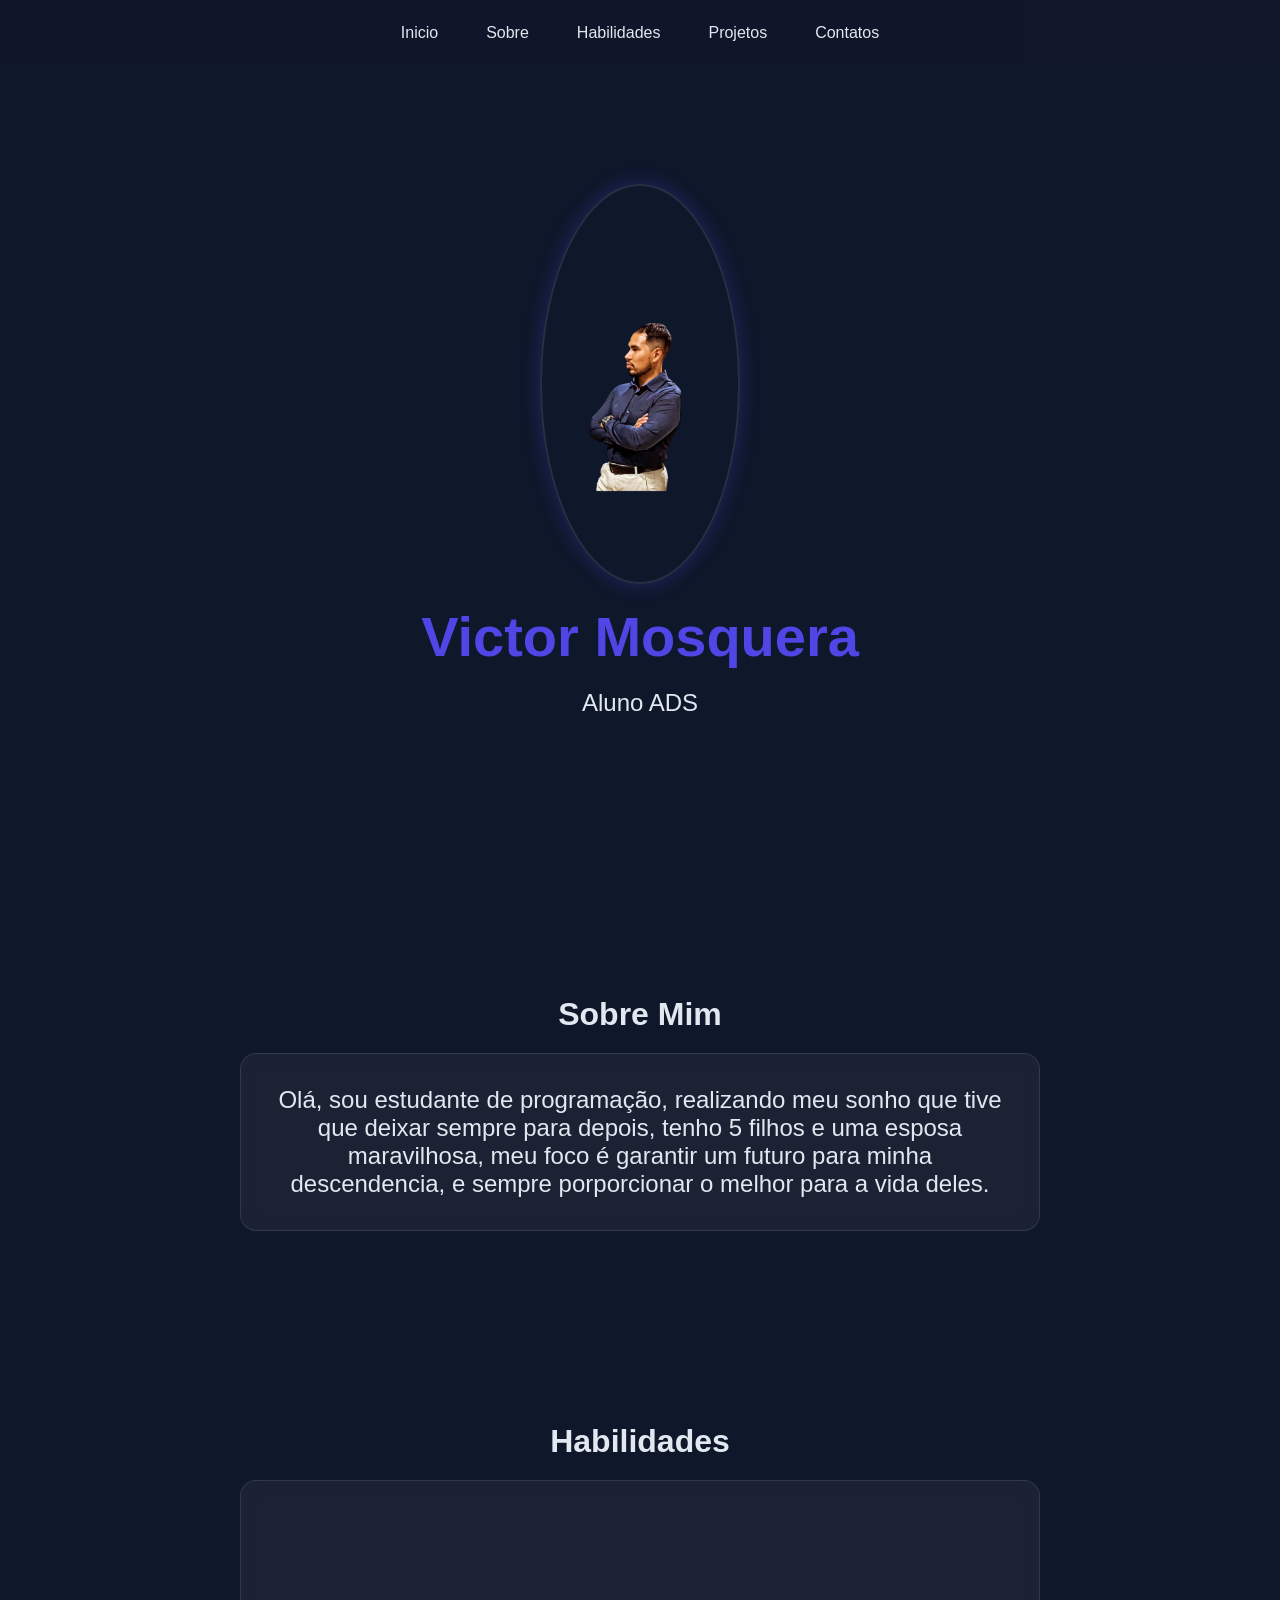
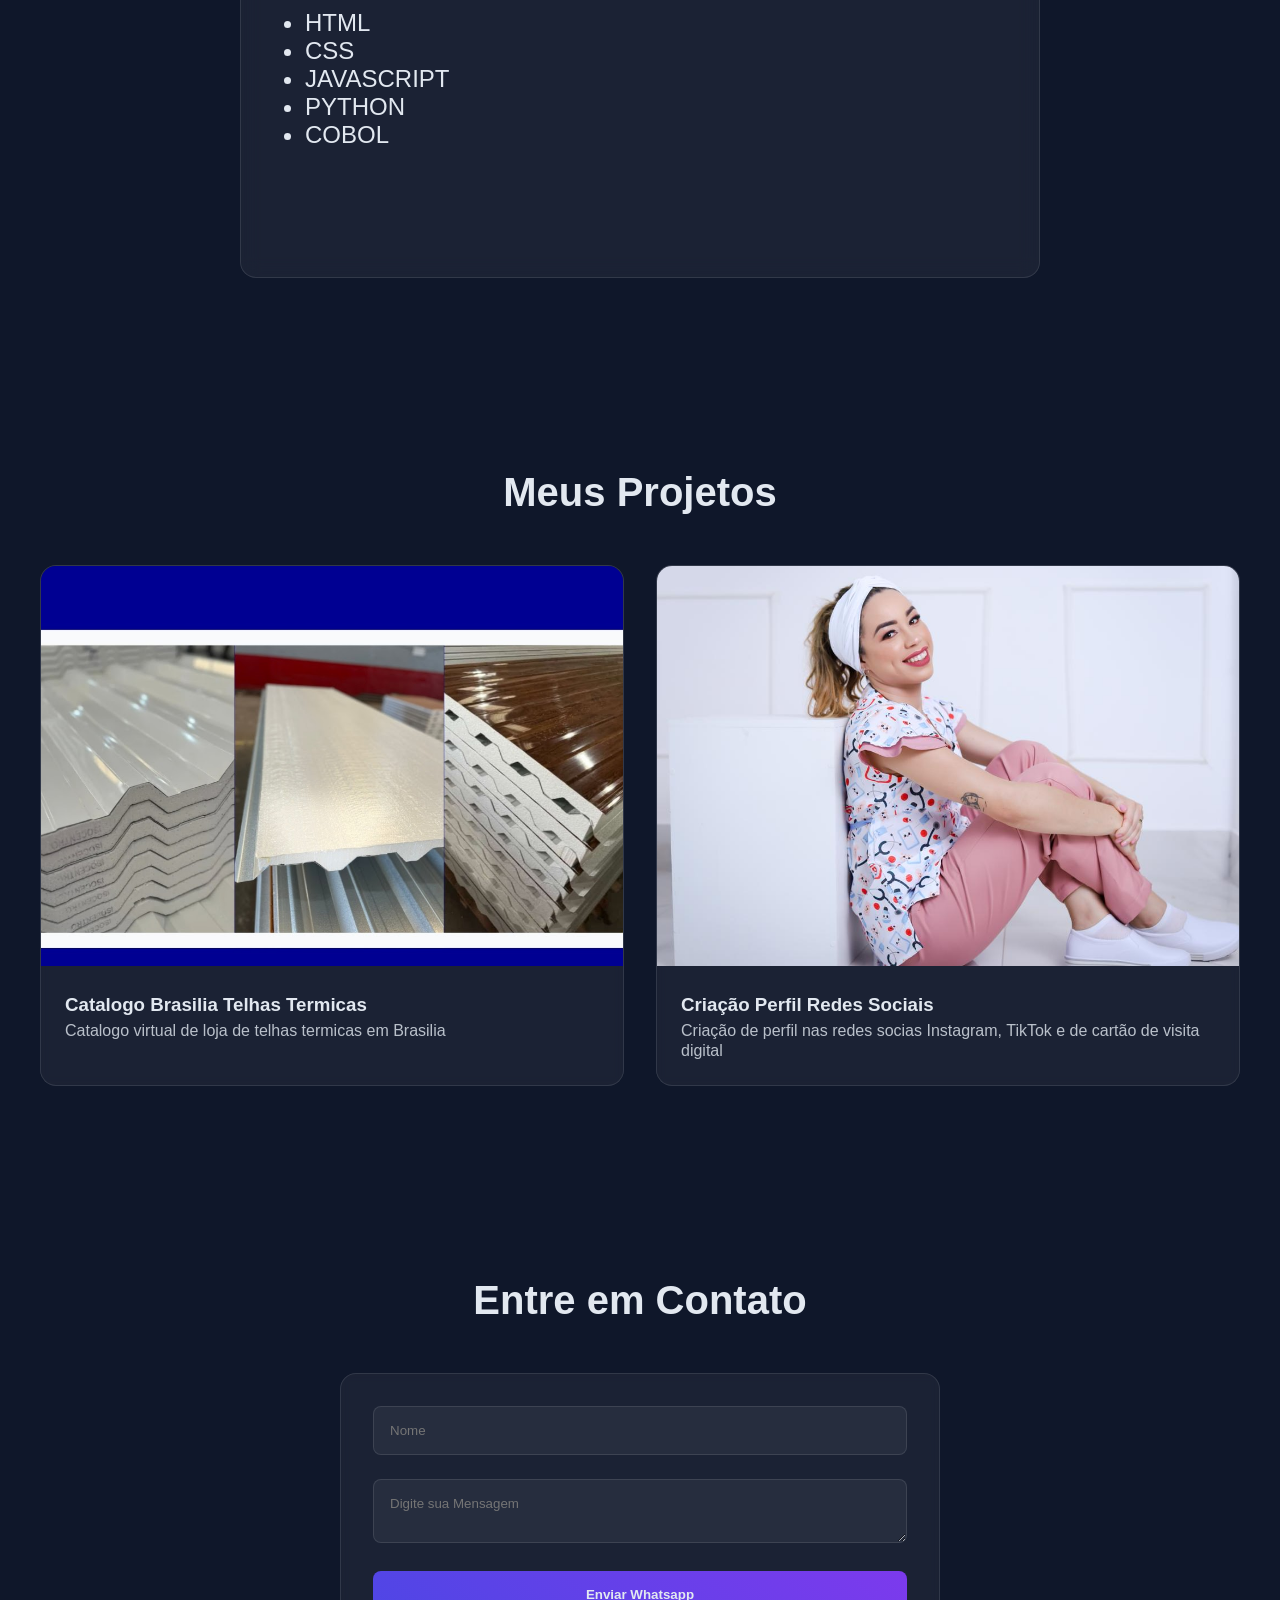
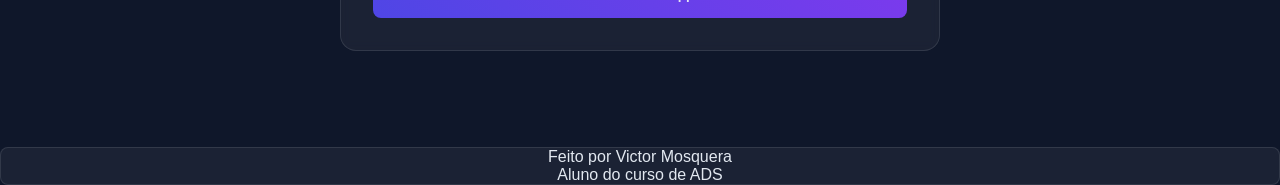
<file: index.html>
<!DOCTYPE html>
<html lang="pt-br">

<head>
    <meta charset="UTF-8">
    <meta name="viewport" content="width=device-width, initial-scale=1.0">
    <link rel="stylesheet" href="styles.css">
    <title>Portifolio Victor</title>
</head>

<body>
    <nav class="navegacao">
        <ul class="menu">
            <li>
                <a href="#inicio" class="menu-link">Inicio</a>
            </li>
            <li>
                <a href="#sobre" class="menu-link">Sobre</a>
            </li>
            <li>
                <a href="#habilidades" class="menu-link">Habilidades</a>
            </li>
            <li>

                <a href="#projetos" class="menu-link">Projetos</a>
            </li>
            <li>
                <a href="#contatos" class="menu-link">Contatos</a>
            </li>
        </ul>
    </nav>

    <main id="inicio" class="cabecalho">
        <img src="/img/victor_perfil.png" alt="Foto de Victor Mosquera" class="foto-perfil">
        <h1>Victor Mosquera</h1>
        <p class="cabecalho-sub-titulo">Aluno ADS</p>
    </main>

    <section id="sobre" class="sobre">
        <h2 class="sobre-titulo">Sobre Mim</h2>
        <div class="sobre-caixa">
            <p class="sobre-paragrafo">
                Olá, sou estudante de programação, realizando meu sonho que tive que deixar sempre para depois, tenho 5
                filhos e uma esposa maravilhosa, meu foco é garantir um futuro para minha descendencia, e sempre
                porporcionar o melhor para a vida deles.
            </p>
        </div>
    </section>

    <section id="habilidades" class="habilidades">
        <h2 class="sobre-titulo">Habilidades</h2>
        <div class="sobre-caixa">
            <ul class="habilidades">
                <li>
                    HTML
                </li>
                <li>
                    CSS
                </li>
                <li>
                    JAVASCRIPT
                </li>
                <li>
                    PYTHON
                </li>
                <li>
                    COBOL
                </li>
            </ul>
        </div>
    </section>

    <section id="projetos" class="projetos">
        <h2 class="projetos-titulo">Meus Projetos</h2>
        <div class="projetos-caixa">

            <div class="projetos-card">
                <img src="img/catalogo_brasilia_telhas.jpg" alt="Projeto 1" class="projetos-imagem">
                <div class="caixa-texto-projeto">
                    <h3 class="info-projetos">Catalogo Brasilia Telhas Termicas</h3>
                    <p class="paragrafo-projetos">Catalogo virtual de loja de telhas termicas em Brasilia</p>
                </div>
            </div>

            <div class="projetos-card">
                <img src="img/iasmim_enfermeira.jpg" alt="Projeto 1" class="projetos-imagem">
                <div class="caixa-texto-projeto">
                    <h3 class="info-projetos">Criação Perfil Redes Sociais</h3>
                    <p class="paragrafo-projetos">Criação de perfil nas redes socias Instagram, TikTok e de cartão de
                        visita
                        digital</p>
                </div>
            </div>
        </div>
    </section>

    <section id="contatos" class="contatos">
        <h2 class="contato-titulo">Entre em Contato</h2>
        <form class="formulario-contato" id="formulario">
            <div class="grupo-form">
                <input placeholder="Nome" class="campo-form">
            </div>
            <div class="grupo-form">
                <textarea class="campo-form" placeholder="Digite sua Mensagem"></textarea>
            </div>
            <button type="submit" class="botao-form">Enviar Whatsapp</button>
        </form>
    </section>
    <footer>Feito por Victor Mosquera <br> Aluno do curso de ADS</footer>
</body>

</html>
</file>
<file: styles.css>
* {
    margin: 0;
    padding: 0;
    box-sizing: border-box;
    font-family: 'Segoe UI', Tahoma, Geneva, Verdana, sans-serif;
}

html {
    scroll-behavior: smooth;
}


:root {
    --primaria: #4f46e5;
    --secundaria: #7c3aed;
    --escuro: #0f172a;
    --maisEscuro: #0a0f1c;
    --claro: #e2e8f0;
    --vidro: rgba(255, 255, 255, 0.1);
}

body {
    background-color: var(--escuro);
    color: var(--claro);
}

.navegacao {
    position: fixed;
    top: 0;
    background: rgba(15, 23, 42, 0.8);
    width: 100%;
    z-index: 100;
    padding: 1.5rem;
}

.menu {
    display: flex;
    justify-content: center;
    list-style: none;
    gap: 3rem;
}

.menu-link {
    text-decoration: none;
    color: var(--claro);
    font-weight: 500;
    position: relative;
    padding: 0.5rem 0;
}

.menu-link::after {
    content: '';
    height: 2px;
    width: 0;
    position: absolute;
    bottom: 0;
    left: 0;
    background: -moz-linear-gradient(90deg, var(--primaria), var(--secundaria));
    transition: width 0.5s ease;
}

.menu-link:hover::after {
    width: 100%;
}

.cabecalho {
    min-height: 100vh;
    display: flex;
    justify-content: center;
    align-items: center;
    flex-direction: column;
}

.foto-perfil {
    width: 200px;
    height: 400px;
    box-shadow: 0 0 20px rgb(79, 70, 229, 0.3);
    border-radius: 50%;
    border: 2px solid var(--vidro)
}

h1 {
    font-size: 3.5rem;
    color: var(--primaria);
    font-weight: bold;
    margin: 20px;
}

.cabecalho-sub-titulo {
    font-size: 1.5rem;
    color: var(--claro)
}

.sobre {
    padding: 6rem 2rem;
}

.sobre-titulo {
    font-size: 2rem;
    color: var(--claro);
    text-align: center;
    margin-bottom: 20px;
}

.sobre-caixa {
    font-size: 1.5rem;
    padding: 2rem;
    max-width: 800px;
    margin: 0 auto;
    border-radius: 16px;
    border: 1px solid var(--vidro);
    backdrop-filter: blur(10px);
    background: rgba(255, 255, 255, 0.05);
}

.sobre-paragrafo {
    text-align: center;
    font-size: 1.5rem;
}

.habilidades {
    padding: 6rem 2rem;
}

.projetos {
    padding: 6rem 2rem;
}

.projetos-caixa {
    display: grid;
    grid-template-columns: repeat(auto-fit, minmax(300px, 1fr));
    gap: 2rem;
    max-width: 1200px;
    margin: 0 auto;
}

.projetos-card {
    background: rgba(255, 255, 255, 0.05);
    border-radius: 16px;
    backdrop-filter: blur(5px);
    border: 1px solid var(--vidro);
    overflow: hidden;
    transition: all 0.5s ease;
    cursor: pointer;
}

.projetos-titulo {
    text-align: center;
    font-size: 2.5rem;
    margin-bottom: 50px;
}

.projetos-imagem {
    height: 400px;
    width: 100%;
    object-fit: cover;
    transition: all 0.5s ease;
}

.projetos-imagem:hover {
    box-shadow: 0 10px 20px rgba(79, 70, 229, 0.2);
    transform: translateY(-10px) scale(1.03);
}


.caixa-texto-projeto {
    padding: 1.5rem;
}

.paragrafo-projetos {
    color: rgba(226, 232, 240, 0.8);
    line-height: 1.25rem;
}

.info-projetos {
    margin-bottom: 5px;
}

.contatos {
    padding: 6rem 2rem;
}

.contato-titulo {
    text-align: center;
    font-size: 2.5rem;
    margin-bottom: 50px;
}

.formulario-contato {
    max-width: 600px;
    margin: 0 auto;
    background: rgba(255, 255, 255, 0.05);
    backdrop-filter: blur(5px);
    padding: 2rem;
    border: 1px solid var(--vidro);
    border-radius: 16px;
}

.campo-form {
    width: 100%;
    padding: 1rem;
    background: rgba(255, 255, 255, 0.05);
    border-radius: 8px;
    color: var(--claro);
    border: 1px solid var(--vidro);
    outline: none;
}

.campo-form:focus {
    border-color: var(--secundaria);
    box-shadow: 0 0 10px rgba(79, 70, 229, 0.3);
}

.grupo-form {
    margin-bottom: 1.5rem;
}

.botao-form {
    color: var(--claro);
    background: linear-gradient(45deg, var(--primaria), var(--secundaria));
    padding: 1rem 2rem;
    border: none;
    border-radius: 8px;
    cursor: pointer;
    font-weight: bold;
    width: 100%;
    transition: all 0.5 ease;
}

.botao-form:hover {
    transform: translateY(-4px);
    box-shadow: 0 5px 15px rgba(79, 70, 229, 0.4);
}

footer {
    text-align: center;
    background: rgba(255, 255, 255, 0.05);
    border-radius: 8px;
    color: var(--claro);
    border: 1px solid var(--vidro);
    outline: none;
}
</file>
